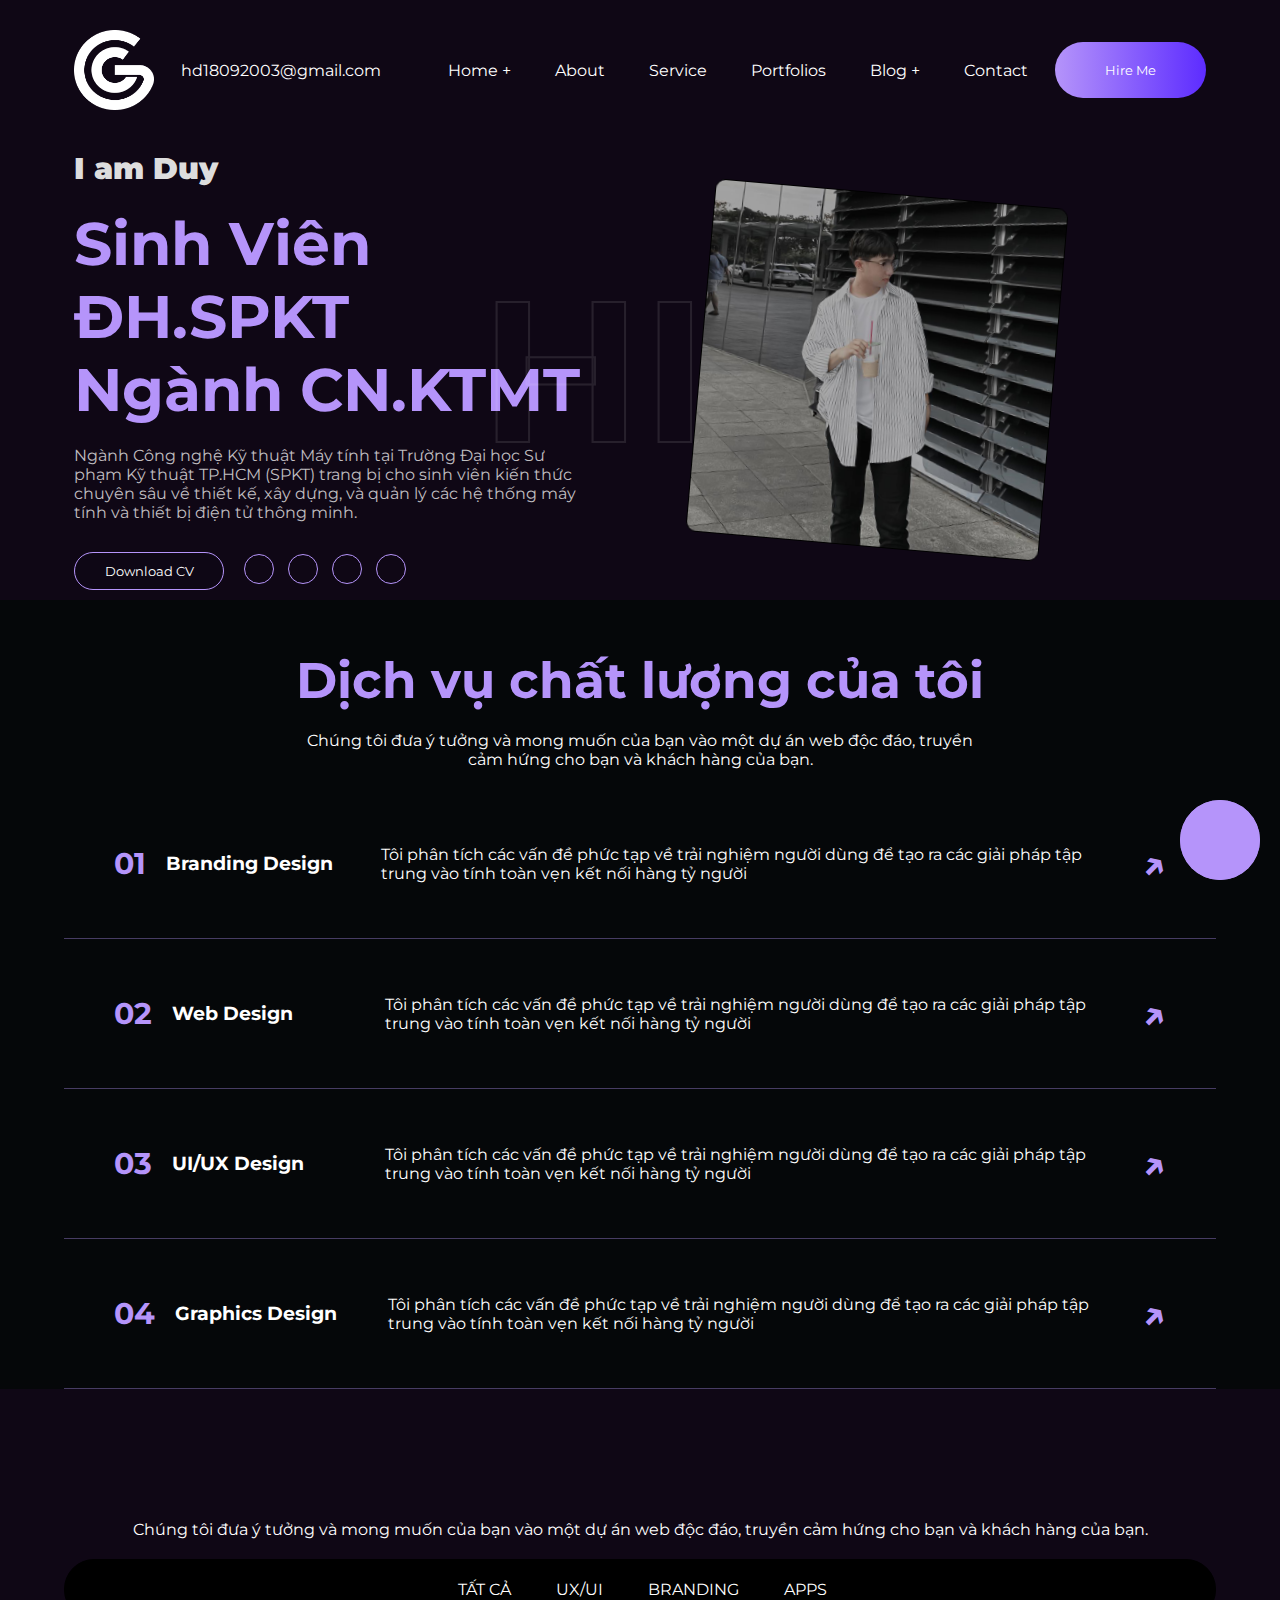
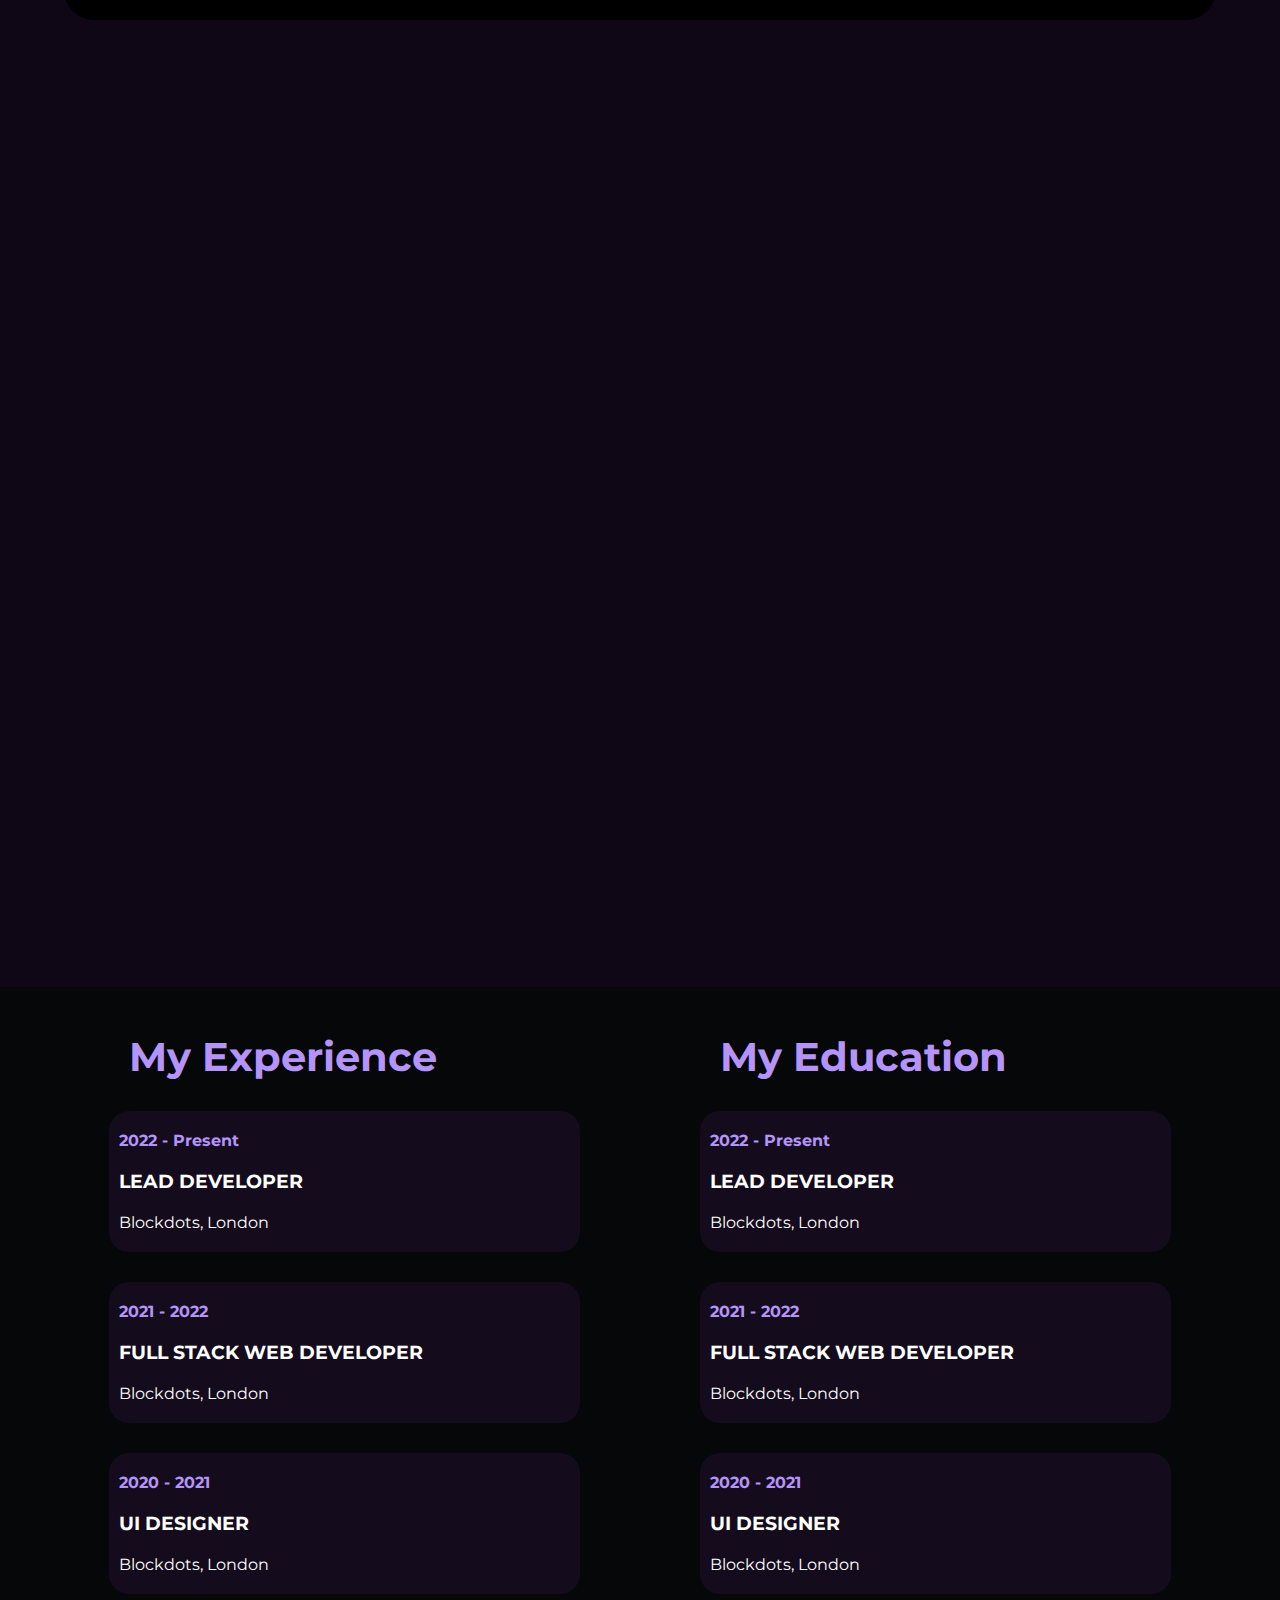
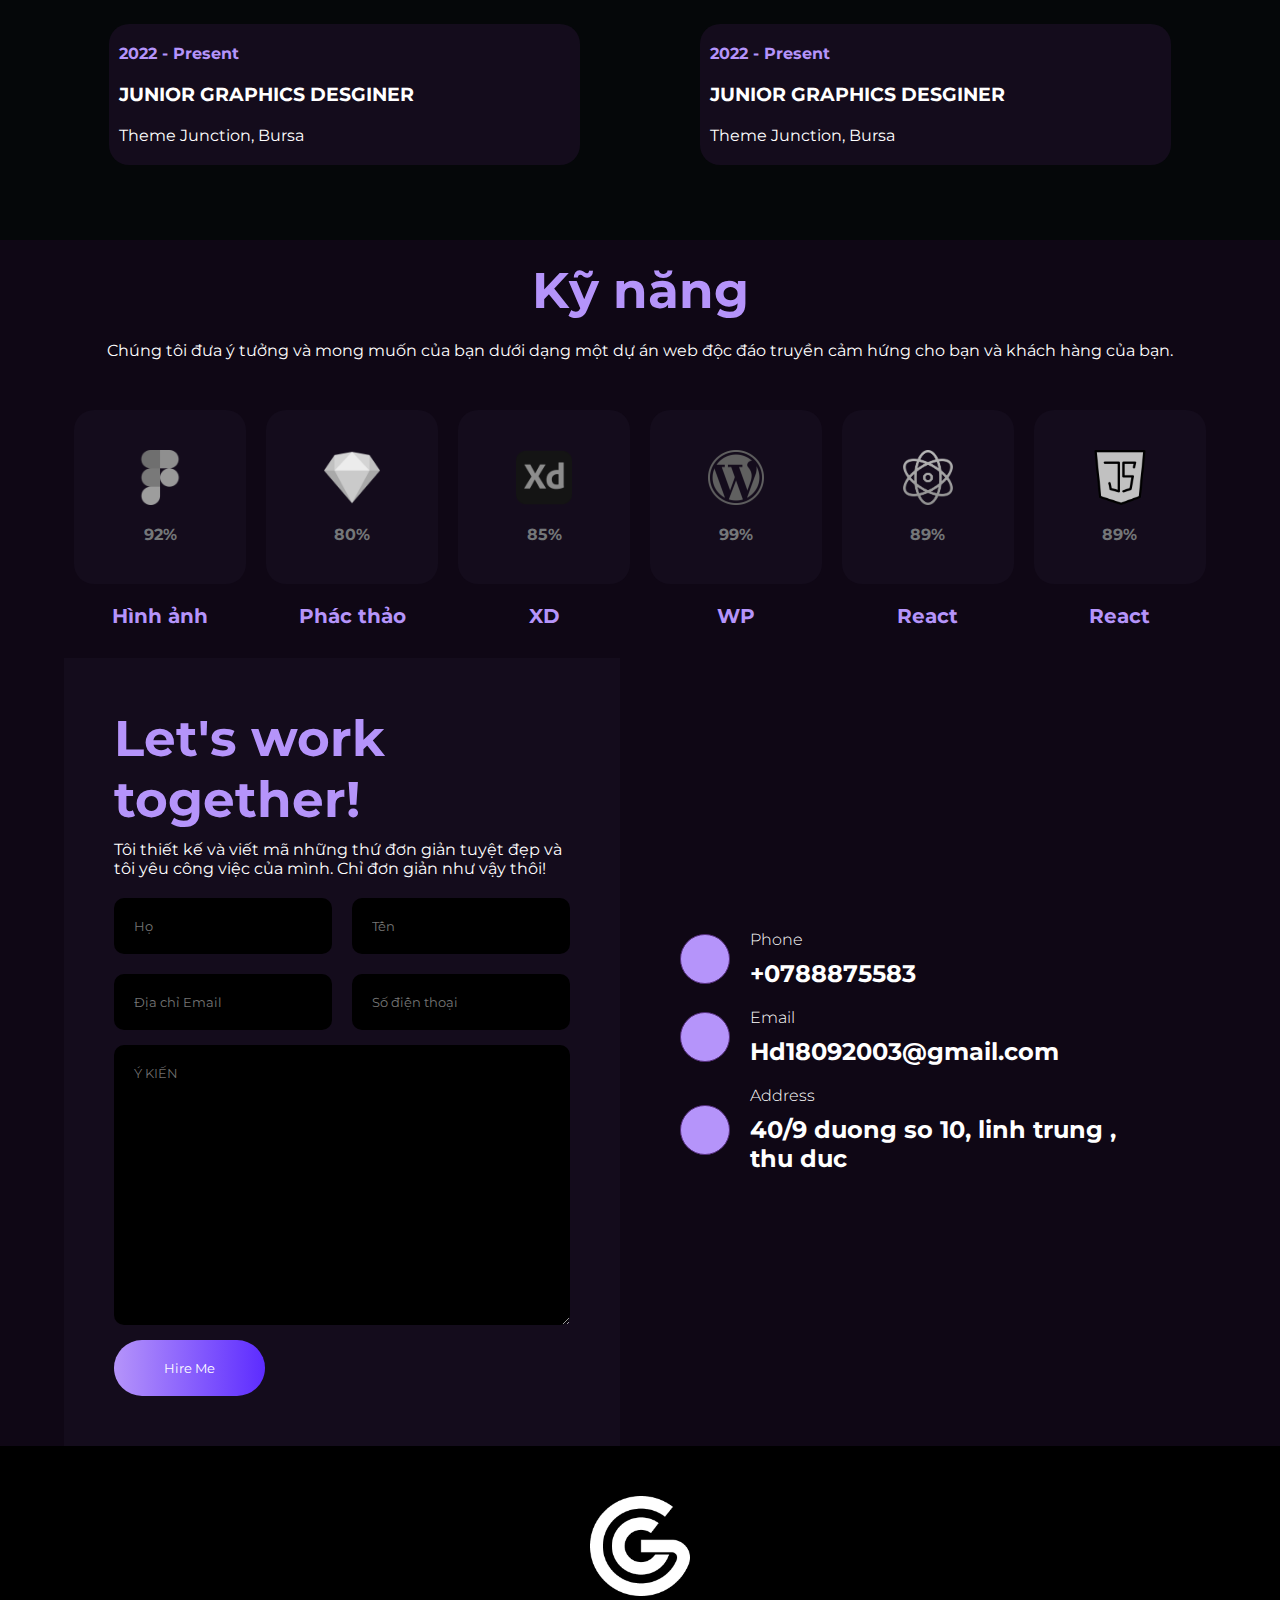
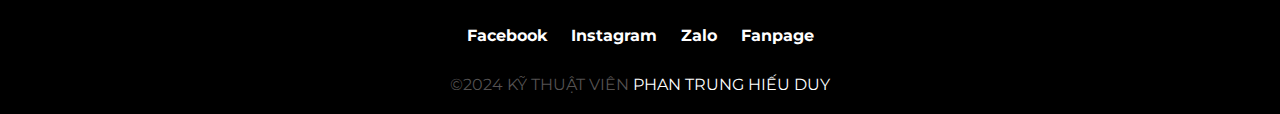
<file: index.html>
<!DOCTYPE html>
<html lang="en">
    <head>
        <meta charset="UTF-8" />
        <meta name="viewport" content="width=device-width, initial-scale=1.0" />
        <title>HIẾU DUY PORFOLIO</title>
        <link
            rel="stylesheet"
            href="https://cdnjs.cloudflare.com/ajax/libs/font-awesome/6.6.0/css/all.min.css"
            integrity="sha512-Kc323vGBEqzTmouAECnVceyQqyqdsSiqLQISBL29aUW4U/M7pSPA/gEUZQqv1cwx4OnYxTxve5UMg5GT6L4JJg=="
            crossorigin="anonymous"
            referrerpolicy="no-referrer"
        />
        <link href="https://unpkg.com/aos@2.3.1/dist/aos.css" rel="stylesheet" />
        <link rel="stylesheet" href="index.css" />
    </head>
    <body>
        <div class="container">
            <div class="header">
                <img src="img/logo.png" alt="" />
                <a href="">hd18092003@gmail.com</a>
                <div class="menu">
                    <ul>
                        <li><a href=""></a>Home +</li>
                        <li><a href=""></a>About</li>
                        <li><a href=""></a>Service</li>
                        <li><a href=""></a>Portfolios</li>
                        <li><a href=""></a>Blog +</li>
                        <li><a href=""></a>Contact</li>
                    </ul>
                </div>
                <div class="icon"><i class="fa-solid fa-bars"></i></div>
                <button class="btn-1">Hire Me</button>
            </div>
        </div>

        <div class="container">
            <div class="banner">
                <div class="left">
                    <h4>I am Duy</h4>
                    <h2 data-aos="fade-right" data-aos-duration="2000">Sinh Viên ĐH.SPKT <span> Ngành CN.KTMT</span></h2>
                    <p>
                        Ngành Công nghệ Kỹ thuật Máy tính tại Trường Đại học Sư phạm Kỹ thuật TP.HCM (SPKT) trang bị cho sinh viên kiến thức chuyên sâu về thiết kế, xây dựng, và quản lý các hệ thống
                        máy tính và thiết bị điện tử thông minh.
                    </p>
                    <div class="down">
                        <button>Download CV <i class="fa-solid fa-download"></i></button>
                        <div class="social">
                            <a href=""><i class="fa-brands fa-facebook"></i></a>
                            <a href=""><i class="fa-brands fa-twitter"></i></a>
                            <a href=""><i class="fa-brands fa-kaggle"></i></a>
                            <a href=""><i class="fa-solid fa-magnifying-glass"></i></a>
                        </div>
                    </div>
                </div>
                <div class="right">
                    <img src="img/duy.jpg" alt="" />
                </div>
            </div>
        </div>
        <div class="services">
            <div class="container">
                <h2 data-aos="fade-right" data-aos-duration="2000">Dịch vụ chất lượng của tôi</h2>
                <p>Chúng tôi đưa ý tưởng và mong muốn của bạn vào một dự án web độc đáo, truyền cảm hứng cho bạn và khách hàng của bạn.</p>
                <div class="list">
                    <h4>01</h4>
                    <h3>Branding Design</h3>
                    <p>Tôi phân tích các vấn đề phức tạp về trải nghiệm người dùng để tạo ra các giải pháp tập trung vào tính toàn vẹn kết nối hàng tỷ người</p>
                    <h5>&#8599;</h5>
                </div>
                <div class="list">
                    <h4>02</h4>
                    <h3>Web Design</h3>
                    <p>Tôi phân tích các vấn đề phức tạp về trải nghiệm người dùng để tạo ra các giải pháp tập trung vào tính toàn vẹn kết nối hàng tỷ người</p>
                    <h5>&#8599;</h5>
                </div>
                <div class="list">
                    <h4>03</h4>
                    <h3>UI/UX Design</h3>
                    <p>Tôi phân tích các vấn đề phức tạp về trải nghiệm người dùng để tạo ra các giải pháp tập trung vào tính toàn vẹn kết nối hàng tỷ người</p>
                    <h5>&#8599;</h5>
                </div>
                <div class="list">
                    <h4>04</h4>
                    <h3>Graphics Design</h3>
                    <p>Tôi phân tích các vấn đề phức tạp về trải nghiệm người dùng để tạo ra các giải pháp tập trung vào tính toàn vẹn kết nối hàng tỷ người</p>
                    <h5>&#8599;</h5>
                </div>
            </div>
        </div>
        <div class="container">
            <div class="works">
                <h2 data-aos="fade-right" data-aos-duration="2000">Các tác phẩm gần đây của tôi</h2>
                <p>Chúng tôi đưa ý tưởng và mong muốn của bạn vào một dự án web độc đáo, truyền cảm hứng cho bạn và khách hàng của bạn.</p>
                <ul>
                    <li><a href="">TẤT CẢ</a></li>
                    <li><a href="">UX/UI</a></li>
                    <li><a href="">BRANDING</a></li>
                    <li><a href="">APPS</a></li>
                </ul>
                <div class="card">
                    <div class="col" data-aos="zoom-in-up">
                        <div class="thumb">
                            <img src="img/2.jpg" alt="" />
                            <div class="name">
                                <h2>Deloitte</h2>
                                <p>Dự án tập trung vào độ chính xác và thông tin.</p>
                            </div>
                        </div>
                    </div>
                    <div class="col" data-aos="zoom-in-up">
                        <div class="thumb">
                            <img src="img/3.jpg" alt="" />
                            <div class="name">
                                <h2>New Age</h2>
                                <p>Dự án tập trung vào độ chính xác và thông tin.</p>
                            </div>
                        </div>
                    </div>
                    <div class="col">
                        <div class="thumb" data-aos="zoom-in-up">
                            <img src="img/4.jpg" alt="" />
                            <div class="name">
                                <h2>Sebastitan</h2>
                                <p>Dự án tập trung vào độ chính xác và thông tin.</p>
                            </div>
                        </div>
                    </div>
                    <div class="col">
                        <div class="thumb" data-aos="zoom-in-up">
                            <img src="img/5.jpg" alt="" />
                            <div class="name">
                                <h2>mochnix</h2>
                                <p>Dự án tập trung vào độ chính xác và thông tin.</p>
                            </div>
                        </div>
                    </div>
                </div>
            </div>
        </div>
        <div class="Education">
            <div class="container">
                <div class="col">
                    <h2>
                        <span><i class="fa-brands fa-empire"></i></span>My Experience
                    </h2>
                    <ul>
                        <li>
                            <h4>2022 - Present</h4>
                            <h3>LEAD DEVELOPER</h3>
                            <p>Blockdots, London</p>
                        </li>
                        <li>
                            <h4>2021 - 2022</h4>
                            <h3>FULL STACK WEB DEVELOPER</h3>
                            <p>Blockdots, London</p>
                        </li>
                        <li>
                            <h4>2020 - 2021</h4>
                            <h3>UI DESIGNER</h3>
                            <p>Blockdots, London</p>
                        </li>
                        <li>
                            <h4>2022 - Present</h4>
                            <h3>JUNIOR GRAPHICS DESGINER</h3>
                            <p>Theme Junction, Bursa</p>
                        </li>
                    </ul>
                </div>
                <div class="col">
                    <h2>
                        <span><i class="fa-brands fa-empire"></i></span>My Education
                    </h2>
                    <ul>
                        <li>
                            <h4>2022 - Present</h4>
                            <h3>LEAD DEVELOPER</h3>
                            <p>Blockdots, London</p>
                        </li>
                        <li>
                            <h4>2021 - 2022</h4>
                            <h3>FULL STACK WEB DEVELOPER</h3>
                            <p>Blockdots, London</p>
                        </li>
                        <li>
                            <h4>2020 - 2021</h4>
                            <h3>UI DESIGNER</h3>
                            <p>Blockdots, London</p>
                        </li>
                        <li>
                            <h4>2022 - Present</h4>
                            <h3>JUNIOR GRAPHICS DESGINER</h3>
                            <p>Theme Junction, Bursa</p>
                        </li>
                    </ul>
                </div>
            </div>
        </div>
        <div class="container">
            <div class="skill">
                <h2>Kỹ năng</h2>
                <p>Chúng tôi đưa ý tưởng và mong muốn của bạn dưới dạng một dự án web độc đáo truyền cảm hứng cho bạn và khách hàng của bạn.</p>
                <div class="skill_2">
                    <div class="col">
                        <img src="img/figma.png" alt="" class="img_2" />
                        <h4>92%</h4>
                    </div>
                    <h5>Hình ảnh</h5>
                </div>
                <div class="skill_2">
                    <div class="col">
                        <img src="img/sketch.png" alt="" class="img_2" />
                        <h4>80%</h4>
                    </div>
                    <h5>Phác thảo</h5>
                </div>
                <div class="skill_2">
                    <div class="col">
                        <img src="img/xd.png" alt="" class="img_2" />
                        <h4>85%</h4>
                    </div>
                    <h5>XD</h5>
                </div>
                <div class="skill_2">
                    <div class="col">
                        <img src="img/wp.png" alt="" class="img_2" />
                        <h4>99%</h4>
                    </div>
                    <h5>WP</h5>
                </div>
                <div class="skill_2">
                    <div class="col">
                        <img src="img/react.png" alt="" class="img_2" />
                        <h4>89%</h4>
                    </div>
                    <h5>React</h5>
                </div>
                <div class="skill_2">
                    <div class="col">
                        <img src="img/js.png" alt="" class="img_2" />
                        <h4>89%</h4>
                    </div>
                    <h5>React</h5>
                </div>
            </div>
        </div>
        <div class="container">
            <div class="footer">
                <div class="top">
                    <div class="left">
                        <h2>Let's work together!</h2>
                        <p>Tôi thiết kế và viết mã những thứ đơn giản tuyệt đẹp và tôi yêu công việc của mình. Chỉ đơn giản như vậy thôi!</p>
                        <form action="">
                            <div class="name">
                                <input type="text" id="" placeholder="Họ" />
                                <input type="text" id="" placeholder="Tên" />
                                <input type="text" id="" placeholder="Địa chỉ Email " />
                                <input type="text" id="" placeholder="Số điện thoại" />
                            </div>
                            <textarea rows="15">Ý KIẾN </textarea>
                        </form>
                        <button class="btn-1">Hire Me</button>
                    </div>
                    <div class="right">
                        <ul class="contact">
                            <li>
                                <a href="">
                                    <i class="fa-solid fa-phone-volume"></i>
                                    <div class="ieu">
                                        <h4>Phone</h4>
                                        <h2>+0788875583</h2>
                                    </div>
                                </a>
                            </li>
                            <li>
                                <a href=""
                                    ><i class="fa-regular fa-envelope"></i>
                                    <div class="contact_infor">
                                        <h4>Email</h4>
                                        <h2>Hd18092003@gmail.com</h2>
                                    </div>
                                </a>
                            </li>
                            <li>
                                <a href=""
                                    ><i class="fa-solid fa-location-dot"></i>
                                    <div class="contact_infor">
                                        <h4>Address</h4>
                                        <h2>40/9 duong so 10, linh trung , thu duc</h2>
                                    </div>
                                </a>
                            </li>
                        </ul>
                    </div>
                </div>
            </div>
        </div>
        <div class="footer">
            <div class="bot">
                <div class="container">
                    <img src="img/logo.png" alt="" />
                    <ul>
                        <li><a href="">Facebook</a></li>
                        <li><a href="">Instagram</a></li>
                        <li><a href="">Zalo</a></li>
                        <li><a href="">Fanpage</a></li>
                    </ul>
                    <p>&#169;2024 KỸ THUẬT VIÊN <span>PHAN TRUNG HIẾU DUY</span></p>
                </div>
            </div>
        </div>

        <a href="https://www.facebook.com/phantrunghieuduy/?locale=vi_VN" target="_blank" class="mes-icon">
            <i class="fa-brands fa-facebook-messenger"></i>
        </a>

        <script src="https://unpkg.com/aos@2.3.1/dist/aos.js"></script>
        <script>
            AOS.init();
        </script>
    </body>
</html>
</file>
<file: index.css>
@import url("https://fonts.googleapis.com/css2?family=Montserrat:ital,wght@0,100..900;1,100..900&display=swap");
* {
    margin: 0;
    padding: 0;
    box-sizing: border-box;
}
body {
    font-family: "Montserrat";
    background-color: #0f0715;
    --color-primary: #b594fa;
}
/* width */
::-webkit-scrollbar {
    width: 10px;
}

/* Track */
::-webkit-scrollbar-track {
    box-shadow: inset 0 0 5px grey;
    border-radius: 10px;
}

/* Handle */
::-webkit-scrollbar-thumb {
    background: var(--color-primary);
    border-radius: 10px;
}
img {
    width: 70%;
    display: block;
}
input,
button,
textarea {
    font-family: inherit;
}
.btn-1 {
    padding: 20px 50px;
    border-radius: 50px;
    border: none;
    color: white;
    background: linear-gradient(90deg, var(--color-primary), #5d2cff);
}
.container {
    width: 80%;
    margin: 0 auto;
}
.header {
    display: flex;
    justify-content: space-between;
    align-items: center;
    padding: 0 10px;
    width: 100%;
    margin: 30px 0;
}
.header img {
    width: 80px;
}
.header .menu ul li {
    display: inline-block;
    color: white;
    position: relative;
    padding: 5px 0;
    margin-left: 40px;
}
.icon {
    display: none;
}
.header .menu ul li::after {
    display: block;
    content: "";
    width: 0;
    height: 2px;
    background-color: var(--color-primary);
    position: absolute;
    bottom: 0;
    transition: 1s;
}
.header .menu ul li:hover::after {
    width: 100%;
}

.header a {
    text-decoration: none;
    color: white;
}

.banner {
    width: 100%;
    display: flex;
    align-items: center;
    gap: 100px;
}
.banner .left {
    width: 50%;
    padding: 10px;
}
.banner .right {
    padding: 10px;
    width: 50%;
    position: relative;
}
.banner .left h4 {
    color: #dddddd;
    font-size: 30px;
    margin-bottom: 20px;
    font-weight: 900;
}
.banner .left h2 {
    font-weight: bold;
    font-size: 60px;
    color: var(--color-primary);
    animation: changeColor 3s infinite alternate;
}
@keyframes changeColor {
    0% {
        color: var(--color-primary);
    }
    50% {
        color: rgb(153, 0, 255);
    }
    100% {
        color: #fff;
    }
}
.banner .left p {
    color: #c0bec0;
    margin-top: 20px;
}
.banner .left span {
    display: block;
}
.banner .left .down {
    display: flex;
    margin-top: 30px;
    align-items: center;
}
.banner .left .down button {
    padding: 10px;
    border: 1px solid var(--color-primary);
    border-radius: 20px;
    margin-right: 20px;
    background-color: #0f07158e;
    color: white;
    width: 150px;
    transition: 1s;
}
.banner .left .down button:hover {
    background-color: #5d2cff;
}
.banner .left .down .social {
    text-align: center;
    margin-right: 10px;
}
.banner .left .down .social a {
    display: inline-block;
    border: 1px solid var(--color-primary);
    color: var(--color-primary);
    width: 30px;
    height: 30px;
    line-height: 30px; /* để vẽ icon */
    border-radius: 50%;
    margin-right: 10px;
    transition: 1s;
    animation: social 1s infinite alternate;
}
.banner .left .down .social a:nth-child(2) {
    animation-delay: 0.2s;
}
.banner .left .down .social a:nth-child(3) {
    animation-delay: 0.4s;
}
.banner .left .down .social a:nth-child(4) {
    animation-delay: 0.6s;
}
@keyframes social {
    0% {
        transform: translateY(0);
        opacity: 1;
    }
    100% {
        transform: translateY(-10px);
        opacity: 0.5;
    }
}
.banner .left .down .social a:hover {
    background-color: #5d2cff;
}
.banner .right img {
    border: 1px solid black;
    border-radius: 10px;
    transform: rotate(5deg);
    transition: 1s;
}
.banner .right img:hover {
    transform: rotate(0deg);
    border: 1px solid #905df8;
}
.banner .right::before {
    content: "HI";
    position: absolute;
    font-size: 200px;
    top: 50%;
    transform: translateY(-50%);
    left: -40%;
    color: transparent;
    font-weight: bold;
    opacity: 0.1;
    -webkit-text-stroke: 2px #fff;
    animation: hi 2s infinite alternate;
}
@keyframes hi {
    0% {
        top: 50%;
    }
    100% {
        top: 30%;
    }
}

.footer .top {
    display: flex;
    align-items: center;
    gap: 40px;
    width: 100%;
}
.footer .top .left {
    width: 50%;
    background-color: #140c1c;
    padding: 50px;
}
.footer .top .left h2 {
    margin-bottom: 10px;
    color: var(--color-primary);
    font-size: 50px;
}
.footer .top .left p {
    margin-bottom: 20px;
    color: white;
}
.footer .top .left .name {
    display: flex;
    flex-wrap: wrap;
    gap: 20px;
}
.footer .top .left .name input {
    display: block;
    width: calc(50% - 10px);
    padding: 20px;
    background-color: black;

    border-radius: 10px;
    border: none;
}
.footer .top .left textarea {
    display: block;
    width: 100%;
    margin: 15px 0px 15px 0px;
    padding: 20px;
    background-color: black;
    color: rgba(117, 114, 114, 0.975);
    border-radius: 10px;
    border: none;
}
.footer .right .contact {
    margin: 20px;
}
.footer .right .contact_infor {
    width: 80%;
}
.footer .right .contact li {
    list-style: none;
    margin-top: 20px;
}
.footer .right .contact a {
    display: flex;
    list-style: none;
    align-items: center;
    text-decoration: none;
    color: white;
}
.footer .right .contact i {
    text-align: center;
    width: 50px;
    height: 50px;
    line-height: 50px; /* để vẽ icon */
    border-radius: 50%;
    border: 1px solid rgb(85, 46, 124);
    margin-right: 20px;
    background-color: var(--color-primary);
}
.footer .right .contact h4 {
    margin-bottom: 10px;
    font-weight: 300;
}
.footer .bot {
    background-color: #000000;
    padding: 20px;
    text-align: center;
}
.footer .bot img {
    width: 100px;
    margin: 30px auto;
}
.footer .bot ul li {
    display: inline;
    margin: 10px;
}
.footer .bot ul li a {
    text-decoration: none;
    color: white;
    font-weight: bold;
}
.footer .bot p {
    color: rgba(109, 106, 106, 0.783);
    margin-top: 30px;
}
.footer .bot span {
    color: white;
}

.services {
    background-color: #050709;
    width: 100%;
}
.services h2 {
    text-align: center;
    color: var(--color-primary);
    padding-top: 50px;
    font-size: 50px;
}
.services .container > p {
    text-align: center;
    color: white;
    margin: 20px auto;
    width: 60%;
}
.services .list {
    display: flex;
    align-items: center;
    padding: 50px;
    border-bottom: 1px solid #473c63;
    transition: 1.5s;
}
.services .list h4 {
    margin-right: 10px;
    color: var(--color-primary);
    font-size: 30px;
}
.services .list h3 {
    color: white;
    width: 30%;
    padding: 10px;
    font-weight: bold;
}
.services .list p {
    color: white;
    margin: 0 auto;
    padding-right: 20px;
}
.services .list h5 {
    color: var(--color-primary);
    font-size: 40px;
    transition: 1s;
}
.services .list:hover h5 {
    transform: rotate(90deg);
}
.services .list:hover {
    background-color: #693cc2;
}
.works > h2 {
    text-align: center;
    color: var(--color-primary);
    padding-top: 50px;
    font-size: 50px;
}
.works > p {
    text-align: center;
    color: white;
    margin-top: 20px;
    margin-bottom: 20px;
}
.works ul {
    display: flex;
    margin: 0 auto;
    justify-content: center;
    border-radius: 30px;
    list-style: none;
    border: 1px solid black;

    background-color: #000000;
}
.works ul li {
    padding: 20px;
    transition: 1s;
}
.works ul li a {
    color: white;
    text-decoration: none;
    margin-left: 5px;
}
.works ul li:hover {
    background-color: #7645da;
    border-radius: 40px;
}
.works .card img {
    width: 90%;
    height: 100%;
    transition: 1s;
    background-color: #140c1c;
}
.works .card {
    display: flex;
    width: 100%;
    flex-wrap: wrap;
    gap: 30px;
    position: relative;
}
.works .card .col img {
    width: 100%;
    height: 100%;
    padding: 20px 20px 0 20px;
    display: block;
}
.works .card .col:hover img {
    transform: scale(2) rotate(10deg);
}
.works .card .col {
    width: calc(100% / 2 - 20px);
    padding: 20px;
}
.works .card .col .thumb {
    width: 100%;
    height: 100%;
    position: relative;
    overflow: hidden;
    border-radius: 10px;
}
.works .card .col .name {
    position: absolute;
    bottom: -100px;
    left: 50%;
    transform: translateX(-50%);
    background-image: linear-gradient(to right, var(--color-primary), #0a0a0a00);
    width: 90%;
    opacity: 0;
    transition: 0.5s;
    border-radius: 20px;
    padding: 20px 0 20px 0;
}
.works .name h2 {
    color: white;
    margin-left: 20px;
    margin-bottom: 10px;
}
.works .name p {
    color: white;
    margin-left: 20px;
}
.works .card .col .thumb:hover .name {
    bottom: 10px;
    opacity: 1;
}
.works .card .col .name h2 {
    font-size: 30px;
}
.test {
    border-radius: 0 0 0 1000px;
}
.mes-icon {
    position: fixed;
    right: 20px;
    bottom: 20px;
    font-size: 60px;
    background-color: var(--color-primary);
    height: 80px;
    width: 80px;
    line-height: 80px;
    text-align: center;
    border-radius: 50%;
}
.mes-icon::before {
    position: absolute;
    content: "";
    width: 80px;
    height: 80px;
    background: var(--color-primary);
    border-radius: 50%;
    left: 0;
    z-index: -1;
    animation: before 2s infinite;
}
@keyframes before {
    0% {
        transform: scale(1);
    }
    100% {
        transform: scale(1.5);
        opacity: 0;
    }
}
.Education {
    background-color: #050709;
    width: 100%;
}
.Education .container {
    background-color: #050709;
    display: flex;
    justify-content: center;
    gap: 30px;
}
.Education .col {
    padding: 45px;
    width: 100%;
}
.Education .col h2 {
    color: var(--color-primary);
    font-size: 40px;
    margin-bottom: 30px;
}
.Education .col span {
    font-size: 40px;
    margin-right: 20px;
}
.Education .col ul {
    width: 100%;
}
.Education .col ul li {
    list-style: none;
    background-color: #140c1c;
    margin-bottom: 30px;
    padding: 20px 0px 20px 10px;
    width: 100%;
    border-radius: 20px;
    transition: 1s;
}
.Education .col ul li:hover {
    background-color: #5d2cff;
}
.Education .col ul li h4 {
    color: var(--color-primary);
    margin-bottom: 20px;
}
.Education .col ul li h3 {
    width: 100%;
    color: white;
    padding-right: 30px;
    font-weight: bold;
}
.Education .col ul li p {
    color: white;
    margin-top: 20px;
}
.skill {
    background-color: #0f0715;
    width: 100%;
    margin-top: 20px;
    margin-bottom: 30px;
}
.skill {
    display: flex;
    width: 100%;
    flex-wrap: wrap;
    gap: 20px;
    align-items: center;
    justify-content: center;
    margin-bottom: 30px;
}
.skill img {
    width: 60%;
    margin: 0 auto;
}
.skill .skill_2 {
    width: calc(100% / 6 - 20px);
}
.skill h2 {
    text-align: center;
    color: var(--color-primary);
    font-size: 50px;
}
.skill p {
    color: white;
    margin-bottom: 30px;
}
.skill .skill_2 .col {
    padding: 40px;
    background-color: #140c1c;
    text-align: center;
    justify-content: center;
    border-radius: 20px;
    transition: 1s;
}
.skill .skill_2 .col:hover {
    background-color: #5d2cff;
    color: var(--color-primary);
    border: 2px solid rebeccapurple;
}

.col .img_2 {
    filter: grayscale(1);
    transition: 0.5s;
}
.skill .skill_2 .col:hover .img_2 {
    filter: grayscale(0);
}
.skill .skill_2 .col h4 {
    text-align: center;
    margin-top: 20px;
    color: #747779;
}
.skill .skill_2 h5 {
    text-align: center;
    margin-top: 20px;
    font-size: 20px;
    color: var(--color-primary);
}
@media (max-width: 1374px) {
    .container {
        width: 90%;
        margin: 0 auto;
    }
}
@media (max-width: 1200px) {
    .header {
        justify-content: unset;
    }
    .header a {
        margin-left: 20px;
    }

    .icon {
        display: block;
        color: #5d2cff;
        margin-left: auto;
        margin-right: 10px;
        font-size: 30px;
    }
    .menu {
        display: none;
    }
}
@media (max-width: 991px) {
    .banner {
        display: block;
    }
    .banner .left {
        width: 100%;
    }
    .banner .right {
        width: 100%;
        margin-top: 20px;
    }
    .banner .right img {
        width: 100%;
    }
    .banner .left h2 {
        font-size: 30px;
    }
    .works .card {
        gap: 10px;
    }
    .works .card .col {
        width: calc(100% / 2 - 10px);
        padding: 0;
    }
    .Education .container {
        display: block;
    }
    .skill .skill_2 {
        width: calc(100% / 3 - 20px);
    }
    .footer .top {
        display: block;
    }
    .footer .top .left {
        width: 90%;
    }
}

@media (max-width: 665px) {
    .header a {
        display: none;
    }
}
@media (max-width: 575px) {
    .services .list {
        padding: 15px;
    }
    .services .list p {
        display: none;
    }
    .services .list h5 {
        margin-left: auto;
    }
    .services .list h3 {
        width: auto;
        margin-left: 50px;
    }
    .works .card {
        display: block;
    }
    .works .card .col {
        width: 100%;
        margin: 0 auto;
    }
    .skill .skill_2 {
        width: calc(100% / 2 - 20px);
    }
    .footer .top .left .name input {
        width: 100%;
    }
    .footer .top .left {
        padding: 20px;
    }
    .Education .col {
        padding: 45px 20px;
    }
}
</file>
